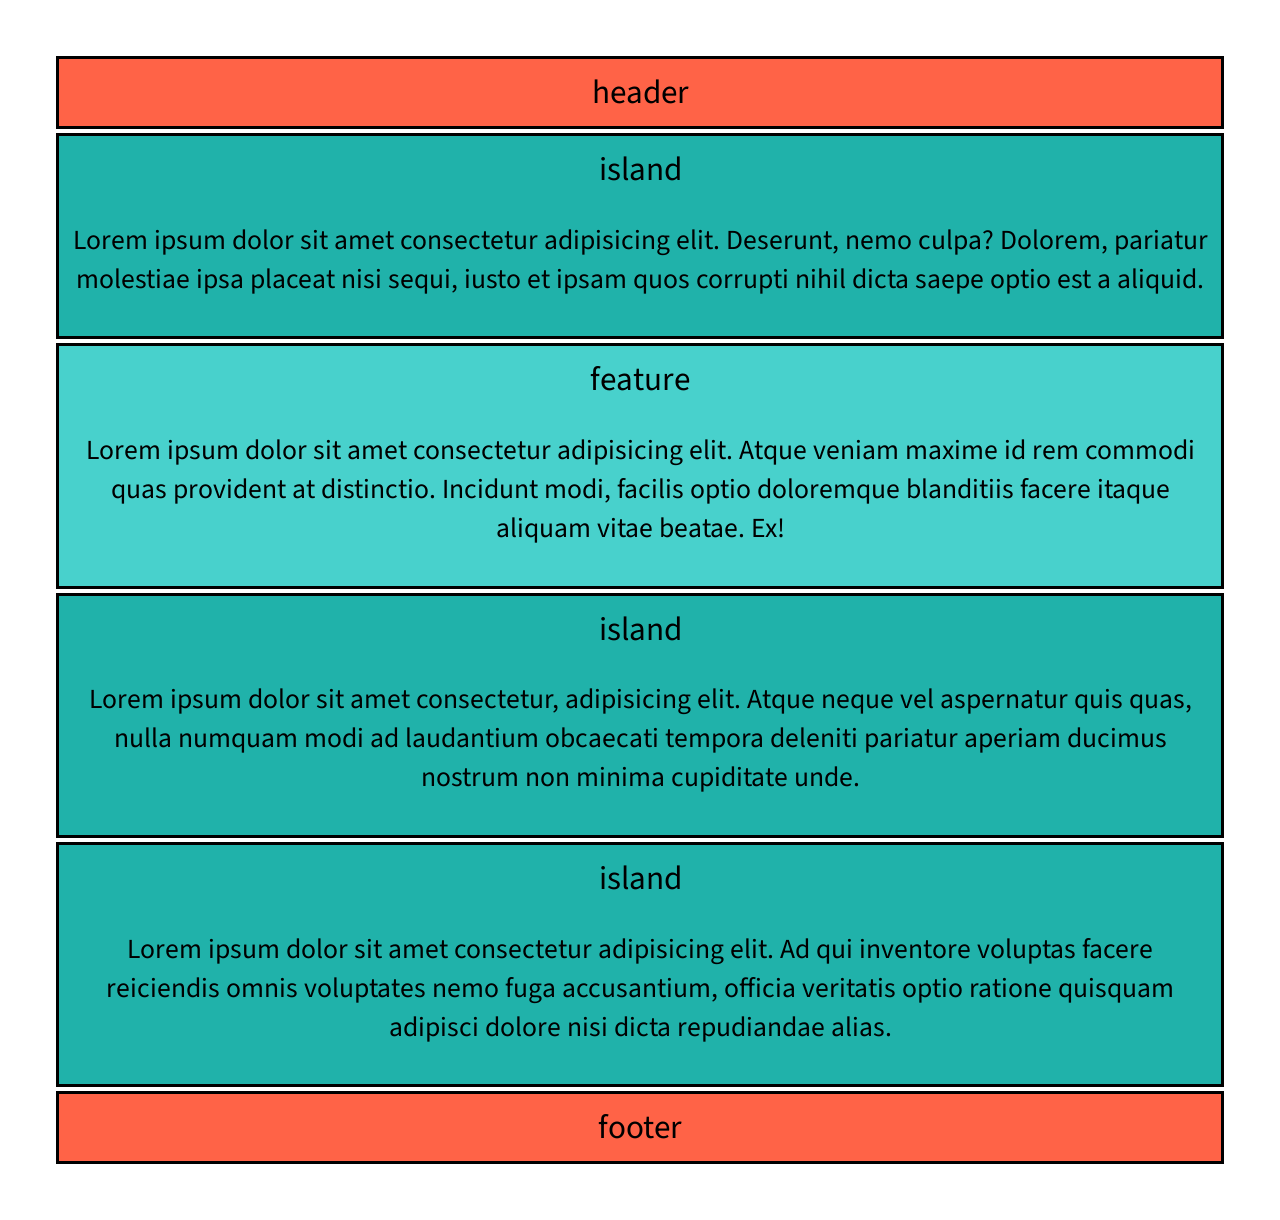
<file: layout/ignorelayout/index.html>
<!DOCTYPE html>
<html lang="en">
<head>
    <meta charset="UTF-8">
    <meta http-equiv="X-UA-Compatible" content="IE=edge">
    <meta name="viewport" content="width=device-width, initial-scale=1.0">
    <link rel="stylesheet" href="style.css"><link rel="preconnect" href="https://fonts.googleapis.com">
    <link rel="preconnect" href="https://fonts.gstatic.com" crossorigin>
    <link href="https://fonts.googleapis.com/css2?family=Lato&family=Source+Sans+Pro&display=swap" rel="stylesheet"> 
    <title>Document</title>
</head>
<body>
<div class="container">
    <header>header</header>
    <section class="island one">island<p>Lorem ipsum dolor sit amet consectetur, adipisicing elit. Atque neque vel aspernatur quis quas, nulla numquam modi ad laudantium obcaecati tempora deleniti pariatur aperiam ducimus nostrum non minima cupiditate unde.</p></section>
    <section class="hero two">feature<p>Lorem ipsum dolor sit amet consectetur adipisicing elit. Atque veniam maxime id rem commodi quas provident at distinctio. Incidunt modi, facilis optio doloremque blanditiis facere itaque aliquam vitae beatae. Ex!</p></section>
    <section class="island three">island<p>Lorem ipsum dolor sit amet consectetur adipisicing elit. Ad qui inventore voluptas facere reiciendis omnis voluptates nemo fuga accusantium, officia veritatis optio ratione quisquam adipisci dolore nisi dicta repudiandae alias.</p></section>
    <section class="island fourth">island<p>Lorem ipsum dolor sit amet consectetur adipisicing elit. Deserunt, nemo culpa? Dolorem, pariatur molestiae ipsa placeat nisi sequi, iusto et ipsam quos corrupti nihil dicta saepe optio est a aliquid.</p></section>
    <footer>footer</footer>
</div>

</body>
</html>
</file>
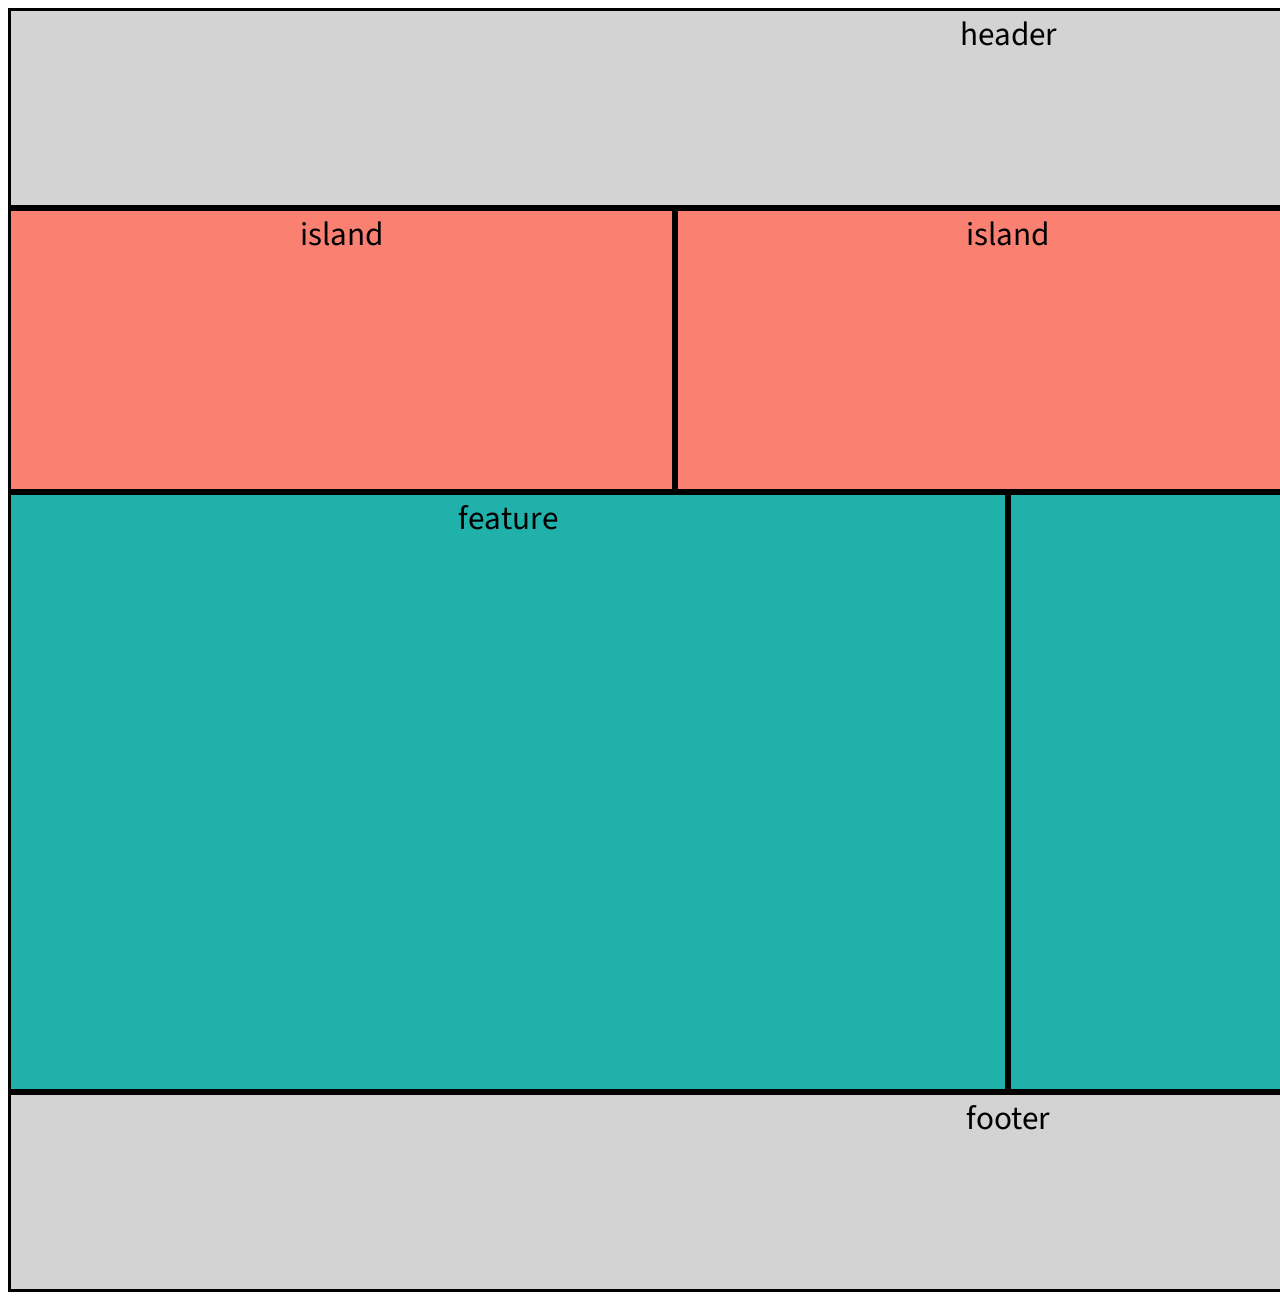
<file: layout/layout1/index.html>
<!DOCTYPE html>
<html lang="en">
<head>
    <meta charset="UTF-8">
    <meta http-equiv="X-UA-Compatible" content="IE=edge">
    <meta name="viewport" content="width=device-width, initial-scale=1.0">
    <link rel="stylesheet" href="style.css"><link rel="preconnect" href="https://fonts.googleapis.com">
    <link rel="preconnect" href="https://fonts.gstatic.com" crossorigin>
    <link href="https://fonts.googleapis.com/css2?family=Lato&family=Source+Sans+Pro&display=swap" rel="stylesheet"> 
    <title>Document</title>
</head>
<body>
<div class="container">
    <header>header</header>
    <section id="first" class="island">island</section>
    <section id="second" class="island">island</section>
    <section id="third" class="island">island</section>
    <section id="mid" class="feat">feature</section>
    <section id ="last"class="feat">feature</section>
    <footer>footer</footer>
</div>

</body>
</html>
</file>
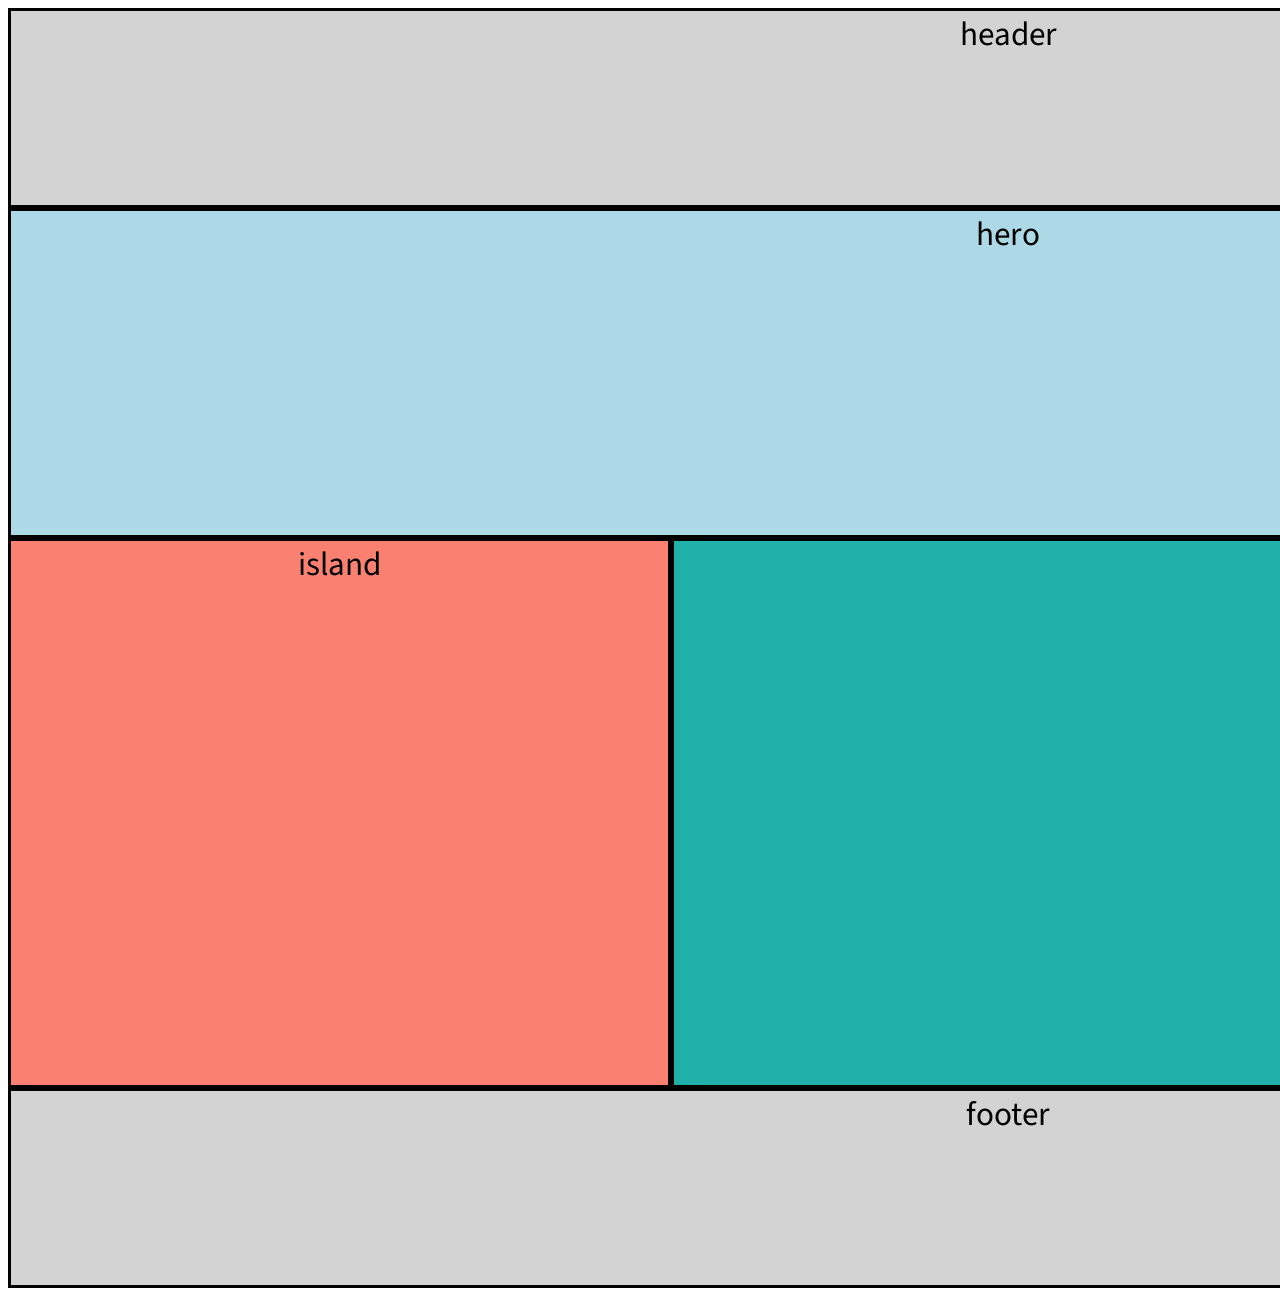
<file: layout/layout2/index.html>
<!DOCTYPE html>
<html lang="en">
<head>
    <meta charset="UTF-8">
    <meta http-equiv="X-UA-Compatible" content="IE=edge">
    <meta name="viewport" content="width=device-width, initial-scale=1.0">
    <link rel="stylesheet" href="style.css"><link rel="preconnect" href="https://fonts.googleapis.com">
    <link rel="preconnect" href="https://fonts.gstatic.com" crossorigin>
    <link href="https://fonts.googleapis.com/css2?family=Lato&family=Source+Sans+Pro&display=swap" rel="stylesheet"> 
    <title>Document</title>
</head>
<body>
<div class="container">
    <header>header</header>
    <section id="first" class="hero">hero</section>
    <section id="first" class="island">island</section>
    <section id="second" class="island">feature</section>
    <footer>footer</footer>
</div>

</body>
</html>
</file>
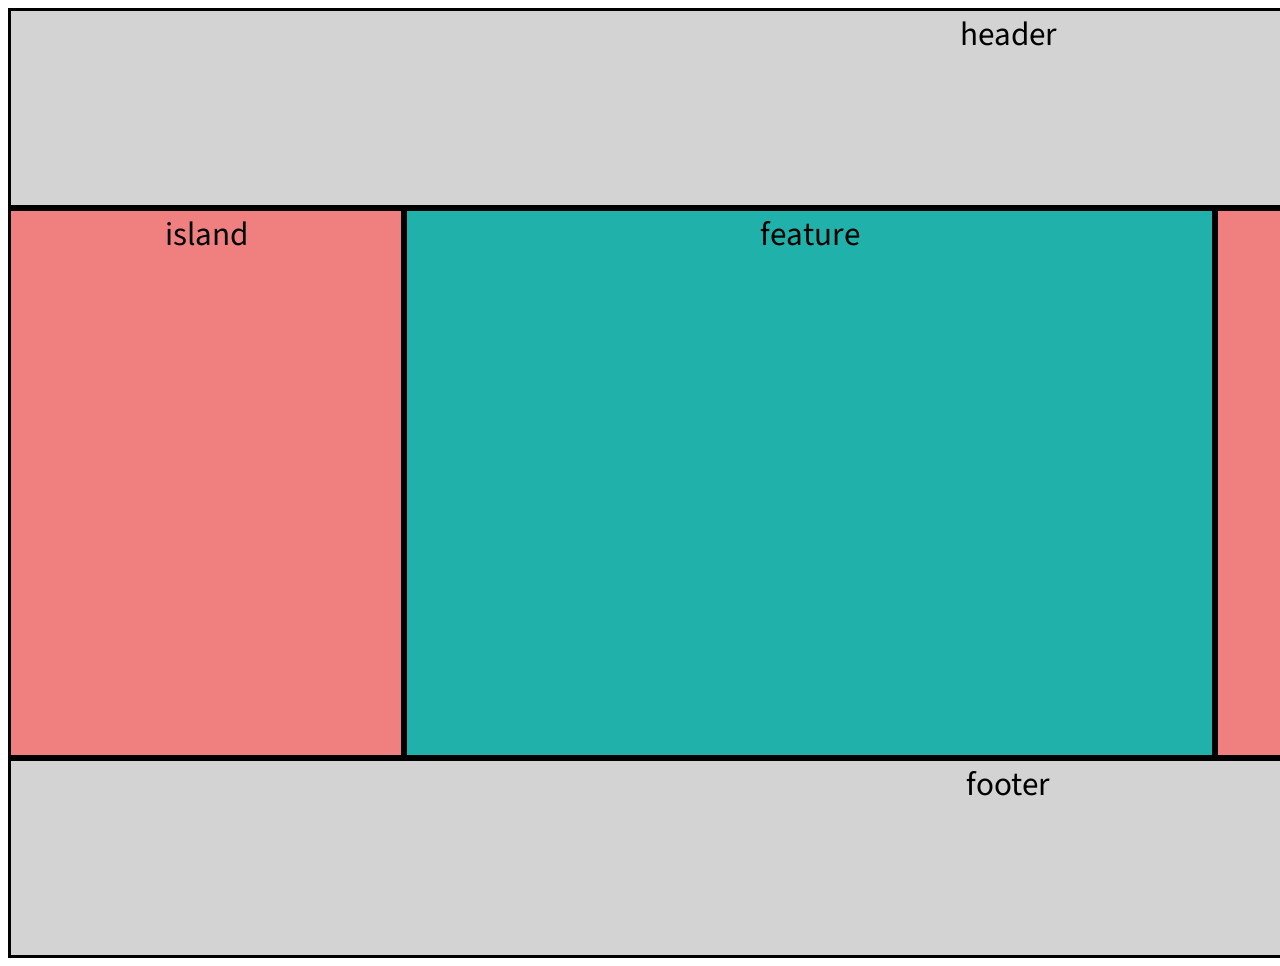
<file: layout/layout3/index.html>
<!DOCTYPE html>
<html lang="en">
<head>
    <meta charset="UTF-8">
    <meta http-equiv="X-UA-Compatible" content="IE=edge">
    <meta name="viewport" content="width=device-width, initial-scale=1.0">
    <link rel="stylesheet" href="style.css"><link rel="preconnect" href="https://fonts.googleapis.com">
    <link rel="preconnect" href="https://fonts.gstatic.com" crossorigin>
    <link href="https://fonts.googleapis.com/css2?family=Lato&family=Source+Sans+Pro&display=swap" rel="stylesheet"> 
    <title>Document</title>
</head>
<body>
<div class="container">
    <header>header</header>
    <section id="first" class="island">island</section>
    <section id="first" class="hero">feature</section>
    <section id="second" class="island">island</section>
    <section id="third" class="island">island</section>
    <footer>footer</footer>
</div>

</body>
</html>
</file>
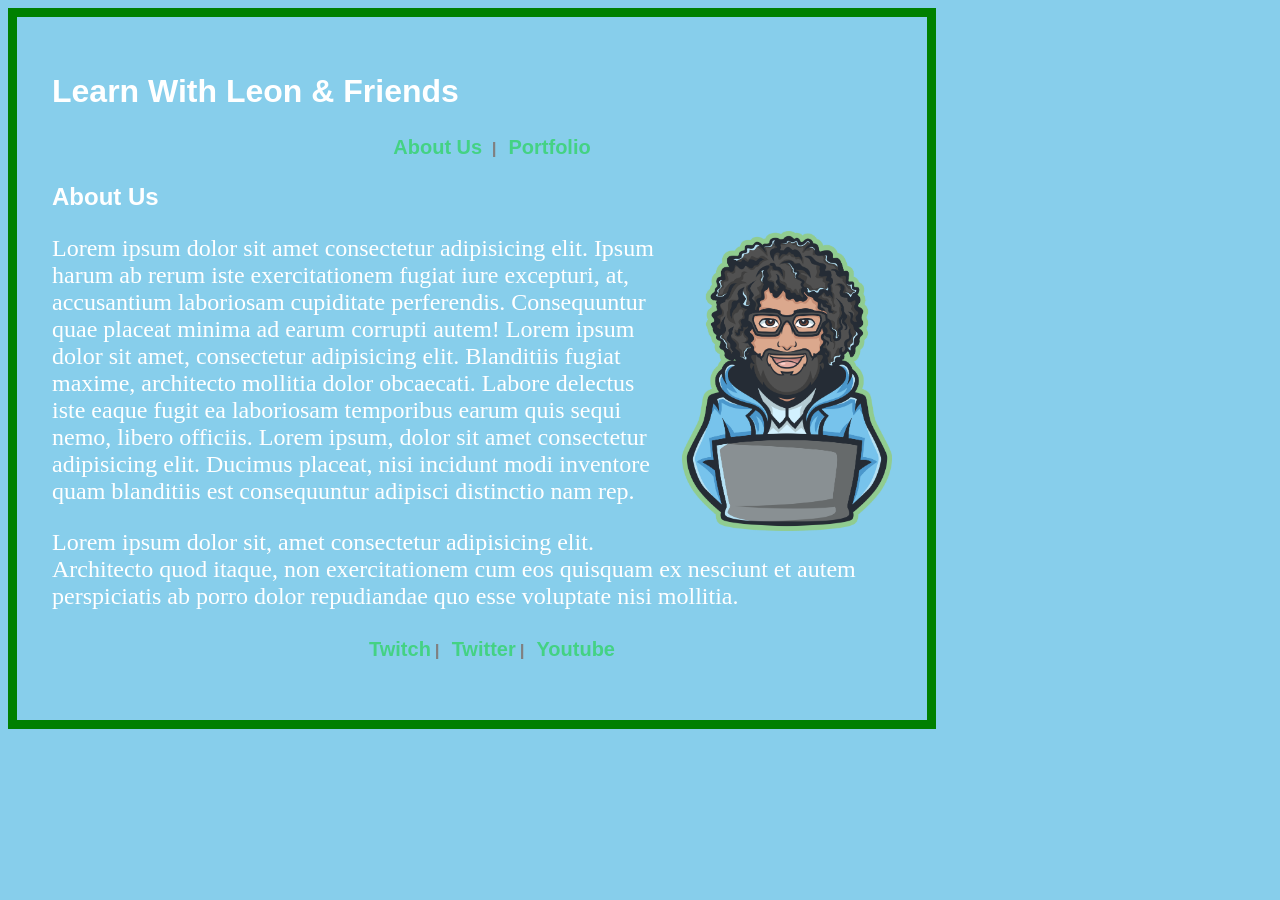
<file: simple site lab/lab.html>
<!DOCTYPE html>
<html lang="en">
<head>
    <meta charset="UTF-8">
    <meta http-equiv="X-UA-Compatible" content="IE=edge">
    <meta name="viewport" content="width=device-width, initial-scale=1.0">
    <title>Class 4 Lab</title><link href="style.css" rel="stylesheet">
</head>
<body>
    <div class="border-box">
        <h1>Learn With Leon & Friends</h1>
        <ul>
            <li><a href="">About Us </a><span id ="gray">|</span></li>
            <li><a href="">Portfolio</a></span></li>
        </ul>       
            <h2>About Us</h2>
                 <img src="logo.png" height="300" width="210">
             <p>Lorem ipsum dolor sit amet consectetur adipisicing elit. Ipsum harum ab rerum iste exercitationem fugiat iure excepturi, at, accusantium laboriosam cupiditate perferendis. Consequuntur quae placeat minima ad earum corrupti autem! Lorem ipsum dolor sit amet, consectetur adipisicing elit. Blanditiis fugiat maxime, architecto mollitia dolor obcaecati. Labore delectus iste eaque fugit ea laboriosam temporibus earum quis sequi nemo, libero officiis. Lorem ipsum, dolor sit amet consectetur adipisicing elit. Ducimus placeat, nisi incidunt modi inventore quam blanditiis est consequuntur adipisci distinctio nam rep.</p>
            <p>Lorem ipsum dolor sit, amet consectetur adipisicing elit. Architecto quod itaque, non exercitationem cum eos quisquam ex nesciunt et autem perspiciatis ab porro dolor repudiandae quo esse voluptate nisi mollitia.</p>   
       
        <ul>
            <li><a href="">Twitch</a><span id ="gray">|</span></li>
            <li><a href="">Twitter</a><span id ="gray">|</span></li>
            <li><a href="">Youtube</a></li>
        </ul>
  </div>


</body>
</html>
</file>
<file: layout/ignorelayout/style.css>
* {
    box-sizing: border-box;
    font-family: 'Lato', sans-serif;
    font-family: 'Source Sans Pro', sans-serif;
    font-size: larger;
    text-align: center;
}

p {
    font-size: smaller;
}

.container {
    max-width: 2000px;
    display: flex;
    flex-direction: row;
    flex-wrap: wrap;
    text-align: center;
}

.container > * {
    padding: 10px;
    flex: 1 100%;
    border: 3px solid black;
    margin: 2px;
}

header, footer {
    background-color: tomato;
    flex: 1;
}

.island {
    background-color: lightseagreen;
}

.hero {
    background-color: mediumturquoise;
}

@media and (max-width: 600px) {
    .container {
        flex-direction: column;
    }
    .island { flex: 1 0 0; }
  }

@media all and (min-width: 800px) {
    .hero.two {flex: 3 0px; order: 1;}
    .island.one {order: 2;}
    .island.three {order: 3;}
    .island.four {order: 4;}
    footer { order: 5;}
}

body {
    padding: 2em;
}
</file>
<file: layout/layout1/style.css>
* {
    box-sizing: border-box;
    font-family: 'Lato', sans-serif;
    font-family: 'Source Sans Pro', sans-serif;
    font-size: larger;
    text-align: center;
}

.container {
    width: 2000px;
    display: flex;
    flex-direction: row;
    flex-wrap: wrap;
}

header,footer {

    width: 100%;
    height: 200px;
    border: 3px solid black;
    background-color: lightgray;
}


section.island {
    width: 33.3333%;
    height: 284px;
    border: 3px solid black;
    background-color: salmon;

}

section.feat {
    width: 49.999%;
    height: 600px;
    border: 3px solid black;
    background-color: lightseagreen;
}
</file>
<file: layout/layout2/style.css>
* {
    box-sizing: border-box;
    font-family: 'Lato', sans-serif;
    font-family: 'Source Sans Pro', sans-serif;
    font-size: larger;
    text-align: center;
}

.container {
    width: 2000px;
    display: flex;
    flex-direction: row;
    flex-wrap: wrap;
}

header,footer {
    width: 100%;
    height: 200px;
    border: 3px solid black;
    background-color: lightgray;
}

section.hero {
    width: 100%;
    height: 330px;
    border: 3px solid black;
    background-color: lightblue;
}

section.island, section.feature {
    height: 550px;
    border: 3px solid black;
}

#first.island{
    width: 33.13333%;
    background-color: salmon;
}

#second.island {
    width: 66.867%;
    background-color: lightseagreen;
}
</file>
<file: layout/layout3/style.css>
* {
    box-sizing: border-box;
    font-family: 'Lato', sans-serif;
    font-family: 'Source Sans Pro', sans-serif;
    font-size: larger;
    text-align: center;
}

.container {
    width: 2000px;
    display: flex;
    flex-direction: row;
    flex-wrap: wrap;
}

header,footer {
    width: 100%;
    height: 200px;
    border: 3px solid black;
    background-color: lightgray;
}

#first.island, #first.hero, #second.island, #third.island, #fourth.island {
    height: 550px;
    border: 3px solid black;
}

#first.island, #second.island, #third.island {
    width:19.82%;
    background-color: lightcoral;
}

#first.hero {
    width: 40.54%;
    background-color: lightseagreen;
}
</file>
<file: simple site lab/style.css>
html, body {
    background-color: #87ceeb;
    font-family: Arial, Helvetica, sans-serif;
    font-weight: bold;
    list-style-type: none;
    font-family: 'Roboto', sans-serif;
    color: white;
}

h1, h2 {
    padding-top: 0;
    align-self: center;
}

ul {
    font-size: 20px;
    font-weight: bold;
    list-style-type: none;
    font-family: 'Roboto', sans-serif;
    display: flex;
    justify-content: center;
}

ul > li {
    padding: 4px;
}

a:visited, a:link {
    color: #44d284;
    text-decoration: none;
    font-weight: bolder;
}

span {
    font-size: 17px;
    color: gray;
    padding: 2px;
    margin: 2px;
    line-height: 1em;
}

p {
    font-family: 'Merriweather';
    font-weight: 400;
    font-size: 24px;
}

img {
    float: right;
    margin: 0 0 1em 1em;
}


.border-box {
    width: 840px;
    border: green;
    border-style: solid;
    border-width: 9px 9px 9px 9px;
    padding: 35px;
}
</file>
